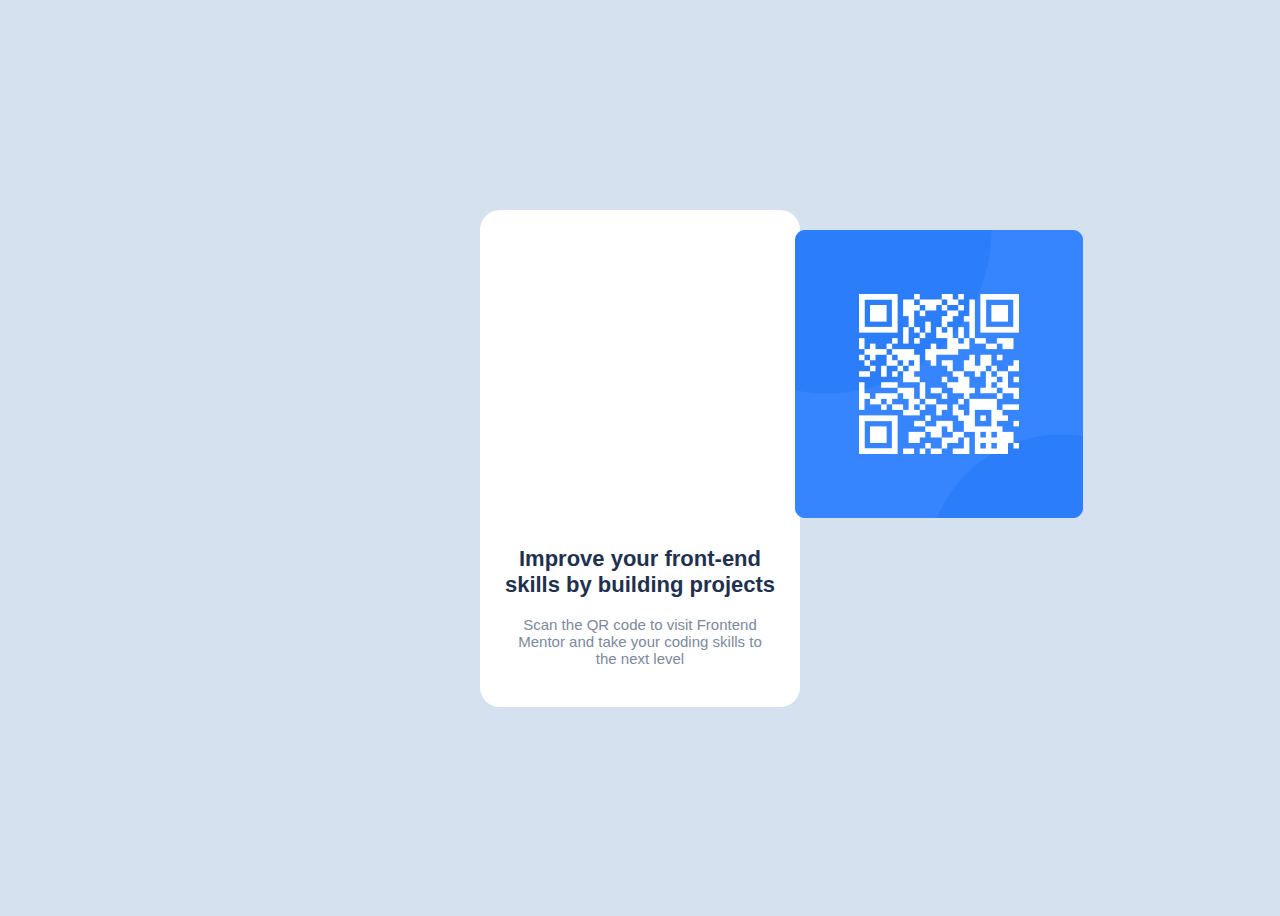
<file: qr code/index.html>
<!DOCTYPE html>
<html lang="fr">
    <head>
        <title>Exercice bonus</title>
        <meta charset="UTF-8">
        <link rel="stylesheet" href="style.css"/>
        <link href="https://fonts.cdnfonts.com/css/outfit" rel="stylesheet">
    </head>
    <body>
        <main>
            <article class="article">
                <div class="container">
                    <img class="image_fond" src="Oval.png" alt="image de fond bleu" >
                    <img class="qr_code" src="qr-code.png" alt="qr code" >
                </div>
                <div class="block_text">
                    <h1 class="heading">Improve your front-end skills by building projects</h1>
                    <p class="paragraphe">Scan the QR code to visit Frontend Mentor and take your coding skills to the next level</p>
                </div>
            </article>
        </main>
    </body>
</html>
</file>
<file: qr code/style.css>
body {
    font-family: 'Outfit', sans-serif;
    text-align: center;
    width: auto;
    height: 900px;
    background-color: #d5e1ef;
    display: flex;
    justify-content: center;
    align-items: center;
}
.article {
    display: flex;
    justify-content: center;
    align-items: center;
    flex-direction: column;
    flex-wrap: nowrap;
    width: 320px;
    height: 497px;
    left: 581px;
    top: 152px;
    background: white;
    border-radius: 20px;
}
.container{
    width: 288px;
    height: 288px;
    left: 507px;
    top: 168px;
}
.image_fond{
    width: 288px;
    height: 288px;
    left: 597px;
    top: 168px;
    position: absolute;
    top: 230px;
    left: 795px;
    z-index: 20;
}
.qr_code{
    display: flex;
    justify-content: center;
    align-items: center;
    width: 160px;
    height: 160px;
    left: 661px;
    top: 232px;
    position: absolute;
    top: 294px;
    left: 859px;
    z-index: 30;
}
.heading{
    width: 288px;
    height: 56px;
    font-weight: bold;
    font-size: 22px;
    color: #1F314F;
}
.paragraphe{
    margin: auto;
    width: 256px;
    height: 57px;
    font-size: 15px;
    font-weight: normal;
    color: #7D889E;
}
</file>
